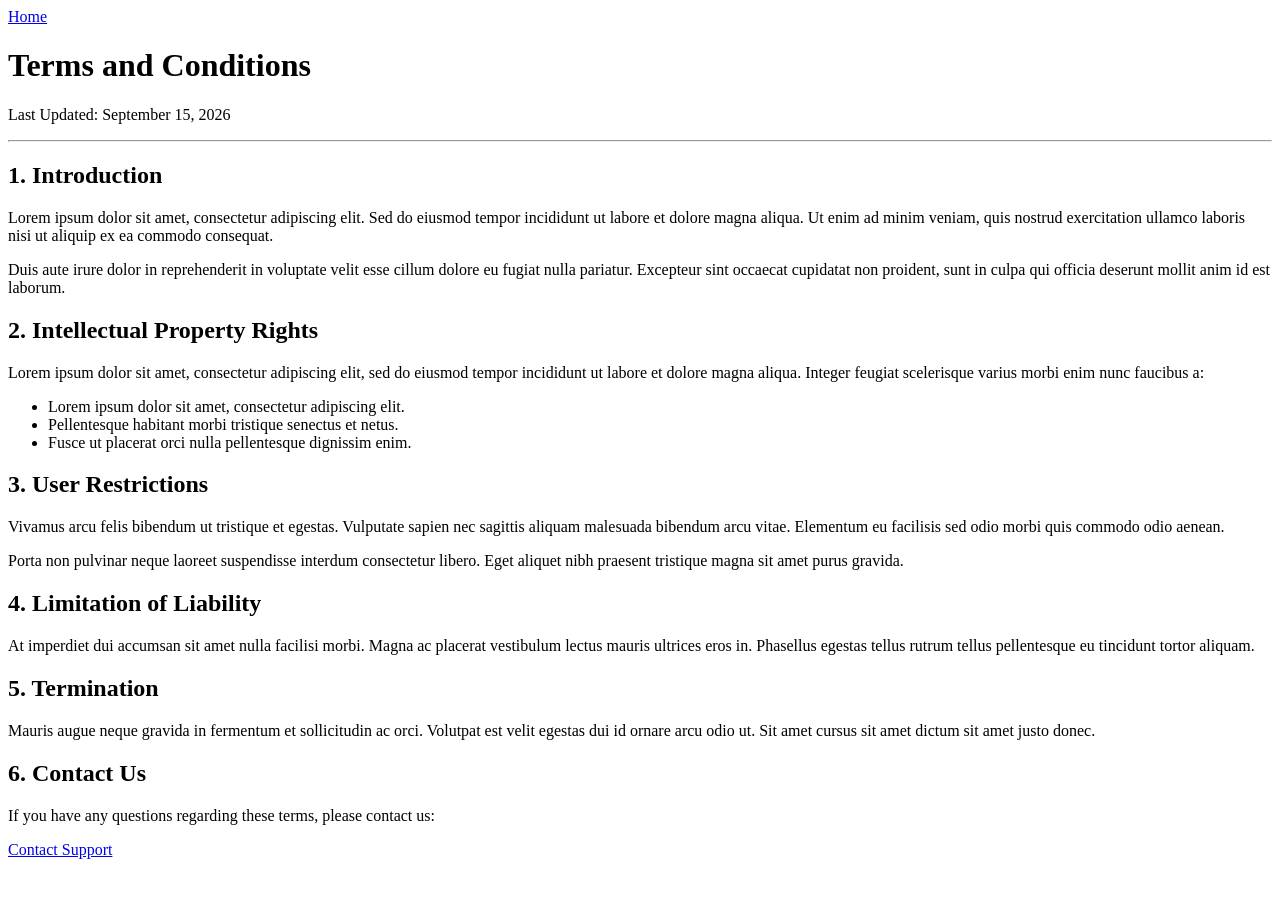
<file: terms and conditions.html>
<!DOCTYPE html>
<html lang="en">
<head>
    <meta charset="UTF-8">
    <meta name="viewport" content="width=device-width, initial-scale=1.0">
    <title>Terms and Conditions</title>
</head>

<body>
    <a href="../index.html">Home</a>
    <h1>Terms and Conditions</h1>
    <p>Last Updated: September 15, 2026</p>

    <hr>

    <h2>1. Introduction</h2>
    <p>Lorem ipsum dolor sit amet, consectetur adipiscing elit. Sed do eiusmod tempor incididunt ut labore et dolore magna aliqua. Ut enim ad minim veniam, quis nostrud exercitation ullamco laboris nisi ut aliquip ex ea commodo consequat.</p>
    <p>Duis aute irure dolor in reprehenderit in voluptate velit esse cillum dolore eu fugiat nulla pariatur. Excepteur sint occaecat cupidatat non proident, sunt in culpa qui officia deserunt mollit anim id est laborum.</p>

    <h2>2. Intellectual Property Rights</h2>
    <p>Lorem ipsum dolor sit amet, consectetur adipiscing elit, sed do eiusmod tempor incididunt ut labore et dolore magna aliqua. Integer feugiat scelerisque varius morbi enim nunc faucibus a:</p>
    <ul>
        <li>Lorem ipsum dolor sit amet, consectetur adipiscing elit.</li>
        <li>Pellentesque habitant morbi tristique senectus et netus.</li>
        <li>Fusce ut placerat orci nulla pellentesque dignissim enim.</li>
    </ul>

    <h2>3. User Restrictions</h2>
    <p>Vivamus arcu felis bibendum ut tristique et egestas. Vulputate sapien nec sagittis aliquam malesuada bibendum arcu vitae. Elementum eu facilisis sed odio morbi quis commodo odio aenean.</p>
    <p>Porta non pulvinar neque laoreet suspendisse interdum consectetur libero. Eget aliquet nibh praesent tristique magna sit amet purus gravida.</p>

    <h2>4. Limitation of Liability</h2>
    <p>At imperdiet dui accumsan sit amet nulla facilisi morbi. Magna ac placerat vestibulum lectus mauris ultrices eros in. Phasellus egestas tellus rutrum tellus pellentesque eu tincidunt tortor aliquam.</p>

    <h2>5. Termination</h2>
    <p>Mauris augue neque gravida in fermentum et sollicitudin ac orci. Volutpat est velit egestas dui id ornare arcu odio ut. Sit amet cursus sit amet dictum sit amet justo donec.</p>

    <h2>6. Contact Us</h2>
    <p>If you have any questions regarding these terms, please contact us:</p>
    <p>
        <a href="https://example.com/contact" target="_blank" rel="noopener noreferrer">Contact Support</a>
    </p>
</body>
</html>
</file>
